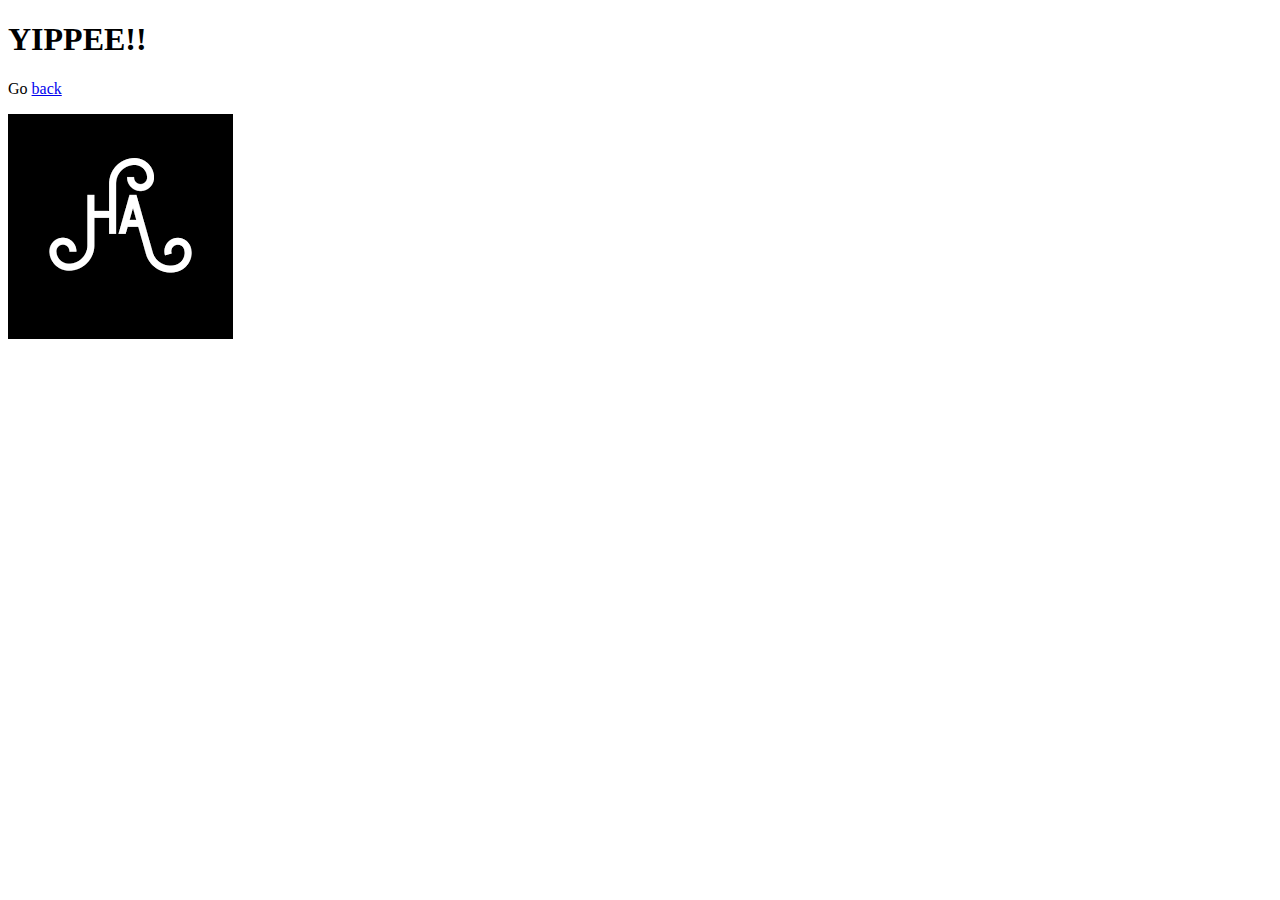
<file: personal/index.html>
<!DOCTYPE html>
<html lang="en">
  <head>
    <meta charset="UTF-8" />
    <meta name="viewport" content="width=device-width, initial-scale=1.0" />
    <title>Personal</title>
  </head>
  <!-- Body -->
  <body>
    <h1>YIPPEE!!</h1>
    <p>Go <a href="/docs/">back</a></p>
    <img src="/assets/ha.png" alt="HA" />
  </body>
</html>
</file>
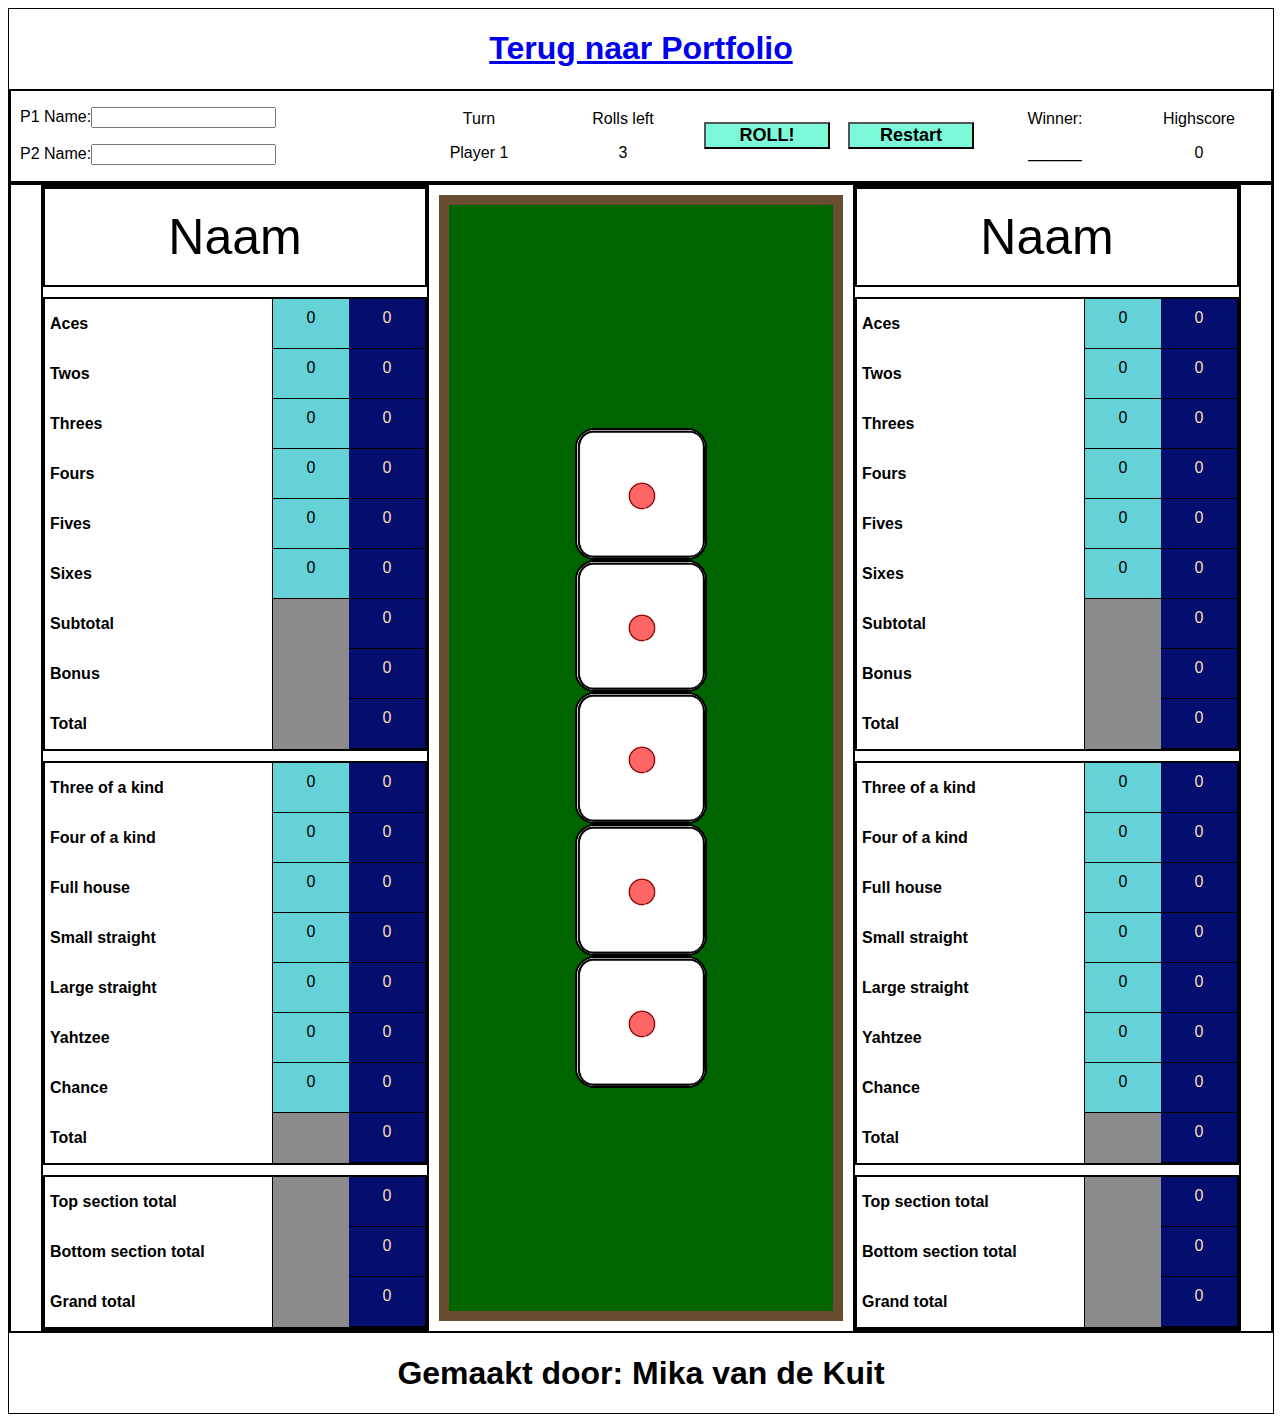
<file: portfolio/yahtzee/Index.html>
<!DOCTYPE html>
<html>
  <head>
    <meta charset="utf-8" />
    <meta http-equiv="X-UA-Compatible" content="IE=edge" />
    <title></title>
    <meta name="description" content="" />
    <meta name="viewport" content="width=device-width, initial-scale=1" />
    <link rel="stylesheet" href="Style.css" />
  </head>
  <body>
    <div class="content">
      <div>
        <h1 style="text-align: center">
          <a href="../">Terug naar Portfolio</a>
        </h1>
      </div>
      <div class="header">
        <div class="names header--item">
          <p>P1 Name:<input id="name1" name="name1" /></p>

          <p>P2 Name:<input id="name2" name="name2" /></p>
        </div>
        <div class="turn header--item">
          <p class="header--text">Turn</p>
          <p class="header--text" id="turn">Player 1</p>
          <!--de speler die aan de beurt is-->
        </div>
        <div class="rolls header--item">
          <p class="header--text">Rolls left</p>
          <p class="header--text" id="rolls">3</p>
          <!--het aantal keer dat er nog gegooit kan worden-->
        </div>
        <button class="rollButton header--item" onclick="roll()">ROLL!</button>
        <!--de roll button die on click d functie roll uitvoert in javascript-->
        <button class="rollButton header--item" onclick="resetGame()">
          Restart
        </button>
        <div class="header--item">
          <p class="header--text">Winner:</p>
          <p class="header--text" id="winner">______</p>
        </div>
        <div class="highscore header--item">
          <p class="header--text">Highscore</p>
          <p class="header--text" id="highscore">0</p>
          <!--highscore-->
        </div>
      </div>
      <div class="main">
        <div class="p1 player main--item">
          <div class="name player--item" id="displayName1">Naam</div>
          <div class="top player--item">
            <div class="singles top--item">
              <p>Aces</p>
              <p>Twos</p>
              <p>Threes</p>
              <p>Fours</p>
              <p>Fives</p>
              <p>Sixes</p>
              <p>Subtotal</p>
              <p>Bonus</p>
              <p>Total</p>
            </div>
            <div class="score--indicator top--item">
              <!--de blauwe vakjes, hier kies je welke punten je wilt gebruiken-->
              <p class="temp--score" onclick="lockScore(0)" id="aces--p1">0</p>
              <p class="temp--score" onclick="lockScore(1)" id="twos--p1">0</p>
              <p class="temp--score" onclick="lockScore(2)" id="threes--p1">
                0
              </p>
              <p class="temp--score" onclick="lockScore(3)" id="fours--p1">0</p>
              <p class="temp--score" onclick="lockScore(4)" id="fives--p1">0</p>
              <p class="temp--score" onclick="lockScore(5)" id="sixes--p1">0</p>
            </div>
            <div class="score--locked top--item">
              <!--de beige vakjes, hier zie je hoeveel punten er gewonnen zijn in die rij-->
              <p class="locked--score" id="aces--p1--locked">0</p>
              <p class="locked--score" id="twos--p1--locked">0</p>
              <p class="locked--score" id="threes--p1--locked">0</p>
              <p class="locked--score" id="fours--p1--locked">0</p>
              <p class="locked--score" id="fives--p1--locked">0</p>
              <p class="locked--score" id="sixes--p1--locked">0</p>

              <p class="locked--score" id="subtotal--p1--locked">0</p>
              <p class="locked--score" id="bonus--p1--locked">0</p>
              <p class="locked--score" id="total--p1--locked">0</p>
            </div>
          </div>
          <div class="bottom player--item">
            <div class="combinations bottom--item">
              <p>Three of a kind</p>
              <p>Four of a kind</p>
              <p>Full house</p>
              <p>Small straight</p>
              <p>Large straight</p>
              <p>Yahtzee</p>
              <p>Chance</p>
              <p>Total</p>
            </div>
            <div class="score--indicator bottom--item">
              <p class="temp--score" onclick="lockScore(6)" id="tkind--p1">0</p>
              <p class="temp--score" onclick="lockScore(7)" id="fkind--p1">0</p>
              <p class="temp--score" onclick="lockScore(8)" id="fouse--p1">0</p>
              <p class="temp--score" onclick="lockScore(9)" id="small--p1">0</p>
              <p class="temp--score" onclick="lockScore(10)" id="large--p1">
                0
              </p>
              <p class="temp--score" onclick="lockScore(11)" id="yahtzee--p1">
                0
              </p>
              <p class="temp--score" onclick="lockScore(12)" id="chance--p1">
                0
              </p>
            </div>
            <div class="score--locked bottom--item">
              <p class="locked--score" id="tkind--p1--locked">0</p>
              <p class="locked--score" id="fkind--p1--locked">0</p>
              <p class="locked--score" id="fouse--p1--locked">0</p>
              <p class="locked--score" id="small--p1--locked">0</p>
              <p class="locked--score" id="large--p1--locked">0</p>
              <p class="locked--score" id="yahtzee--p1--locked">0</p>

              <p class="locked--score" id="chance--p1--locked">0</p>
              <p class="locked--score" id="total--p1--locked">0</p>
            </div>
          </div>
          <div class="totals player--item">
            <div class="all--totals totals--item">
              <p>Top section total</p>
              <p>Bottom section total</p>
              <p>Grand total</p>
            </div>
            <div class="score--indicator totals--item"></div>
            <!-- hier schrijf je de totalen op -->
            <div class="score--locked totals--item">
              <p class="locked--score" id="top--p1--total">0</p>
              <p class="locked--score" id="bottom--p1--locked">0</p>
              <p class="locked--score" id="grand--p1--locked">0</p>
            </div>
          </div>
        </div>
        <!--Alle dobbelstenen appart-->
        <div class="table main--item">
          <img class="dice" id="die1" src="Images/Dice-1.png" />
          <img class="dice" id="die2" src="Images/Dice-1.png" />
          <img class="dice" id="die3" src="Images/Dice-1.png" />
          <img class="dice" id="die4" src="Images/Dice-1.png" />
          <img class="dice" id="die5" src="Images/Dice-1.png" />
        </div>
        <!-- alles in p2 is hetzelfde als p1, als je niet de 2 player versie wil maken haal deze div dan weg en verander de header-->
        <div class="p2 player main--item">
          <div class="name player--item" id="displayName2">Naam</div>
          <div class="top player--item">
            <div class="singles top--item">
              <p>Aces</p>
              <p>Twos</p>
              <p>Threes</p>
              <p>Fours</p>
              <p>Fives</p>
              <p>Sixes</p>
              <p>Subtotal</p>
              <p>Bonus</p>
              <p>Total</p>
            </div>
            <div class="score--indicator top--item">
              <p class="temp--score" onclick="lockScore(13)" id="aces--p2">0</p>
              <p class="temp--score" onclick="lockScore(14)" id="twos--p2">0</p>
              <p class="temp--score" onclick="lockScore(15)" id="threes--p2">
                0
              </p>
              <p class="temp--score" onclick="lockScore(16)" id="fours--p2">
                0
              </p>
              <p class="temp--score" onclick="lockScore(17)" id="fives--p2">
                0
              </p>
              <p class="temp--score" onclick="lockScore(18)" id="sixes--p2">
                0
              </p>
            </div>
            <div class="score--locked top--item">
              <p class="locked--score" id="aces--p2--locked">0</p>
              <p class="locked--score" id="twos--p2--locked">0</p>
              <p class="locked--score" id="threes--p2--locked">0</p>
              <p class="locked--score" id="fours--p2--locked">0</p>
              <p class="locked--score" id="fives--p2--locked">0</p>
              <p class="locked--score" id="sixes--p2--locked">0</p>

              <p class="locked--score" id="subtotal--p2--locked">0</p>
              <p class="locked--score" id="bonus--p2--locked">0</p>
              <p class="locked--score" id="total--p2--locked">0</p>
            </div>
          </div>
          <div class="bottom player--item">
            <div class="combinations bottom--item">
              <p>Three of a kind</p>
              <p>Four of a kind</p>
              <p>Full house</p>
              <p>Small straight</p>
              <p>Large straight</p>
              <p>Yahtzee</p>
              <p>Chance</p>
              <p>Total</p>
            </div>
            <div class="score--indicator bottom--item">
              <p class="temp--score" onclick="lockScore(19)" id="tkind--p2">
                0
              </p>
              <p class="temp--score" onclick="lockScore(20)" id="fkind--p2">
                0
              </p>
              <p class="temp--score" onclick="lockScore(21)" id="fouse--p2">
                0
              </p>
              <p class="temp--score" onclick="lockScore(22)" id="small--p2">
                0
              </p>
              <p class="temp--score" onclick="lockScore(23)" id="large--p2">
                0
              </p>
              <p class="temp--score" onclick="lockScore(24)" id="yahtzee--p2">
                0
              </p>
              <p class="temp--score" onclick="lockScore(25)" id="chance--p2">
                0
              </p>
            </div>
            <div class="score--locked bottom--item">
              <p class="locked--score" id="tkind--p2--locked">0</p>
              <p class="locked--score" id="fkind--p2--locked">0</p>
              <p class="locked--score" id="fouse--p2--locked">0</p>
              <p class="locked--score" id="small--p2--locked">0</p>
              <p class="locked--score" id="large--p2--locked">0</p>
              <p class="locked--score" id="yahtzee--p2--locked">0</p>

              <p class="locked--score" id="chance--p2--locked">0</p>
              <p class="locked--score" id="total--p2--locked">0</p>
            </div>
          </div>
          <div class="totals player--item">
            <div class="all--totals totals--item">
              <p>Top section total</p>
              <p>Bottom section total</p>
              <p>Grand total</p>
            </div>
            <div class="score--indicator totals--item"></div>
            <div class="score--locked totals--item">
              <p class="locked--score" id="top--p2--total">0</p>
              <p class="locked--score" id="bottom--p2--locked">0</p>
              <p class="locked--score" id="grand--p2--locked">0</p>
            </div>
          </div>
        </div>
      </div>
      <div style="text-align: center">
        <h1>Gemaakt door: Mika van de Kuit</h1>
      </div>
    </div>

    <script src="Index.js"></script>
  </body>
</html>
</file>
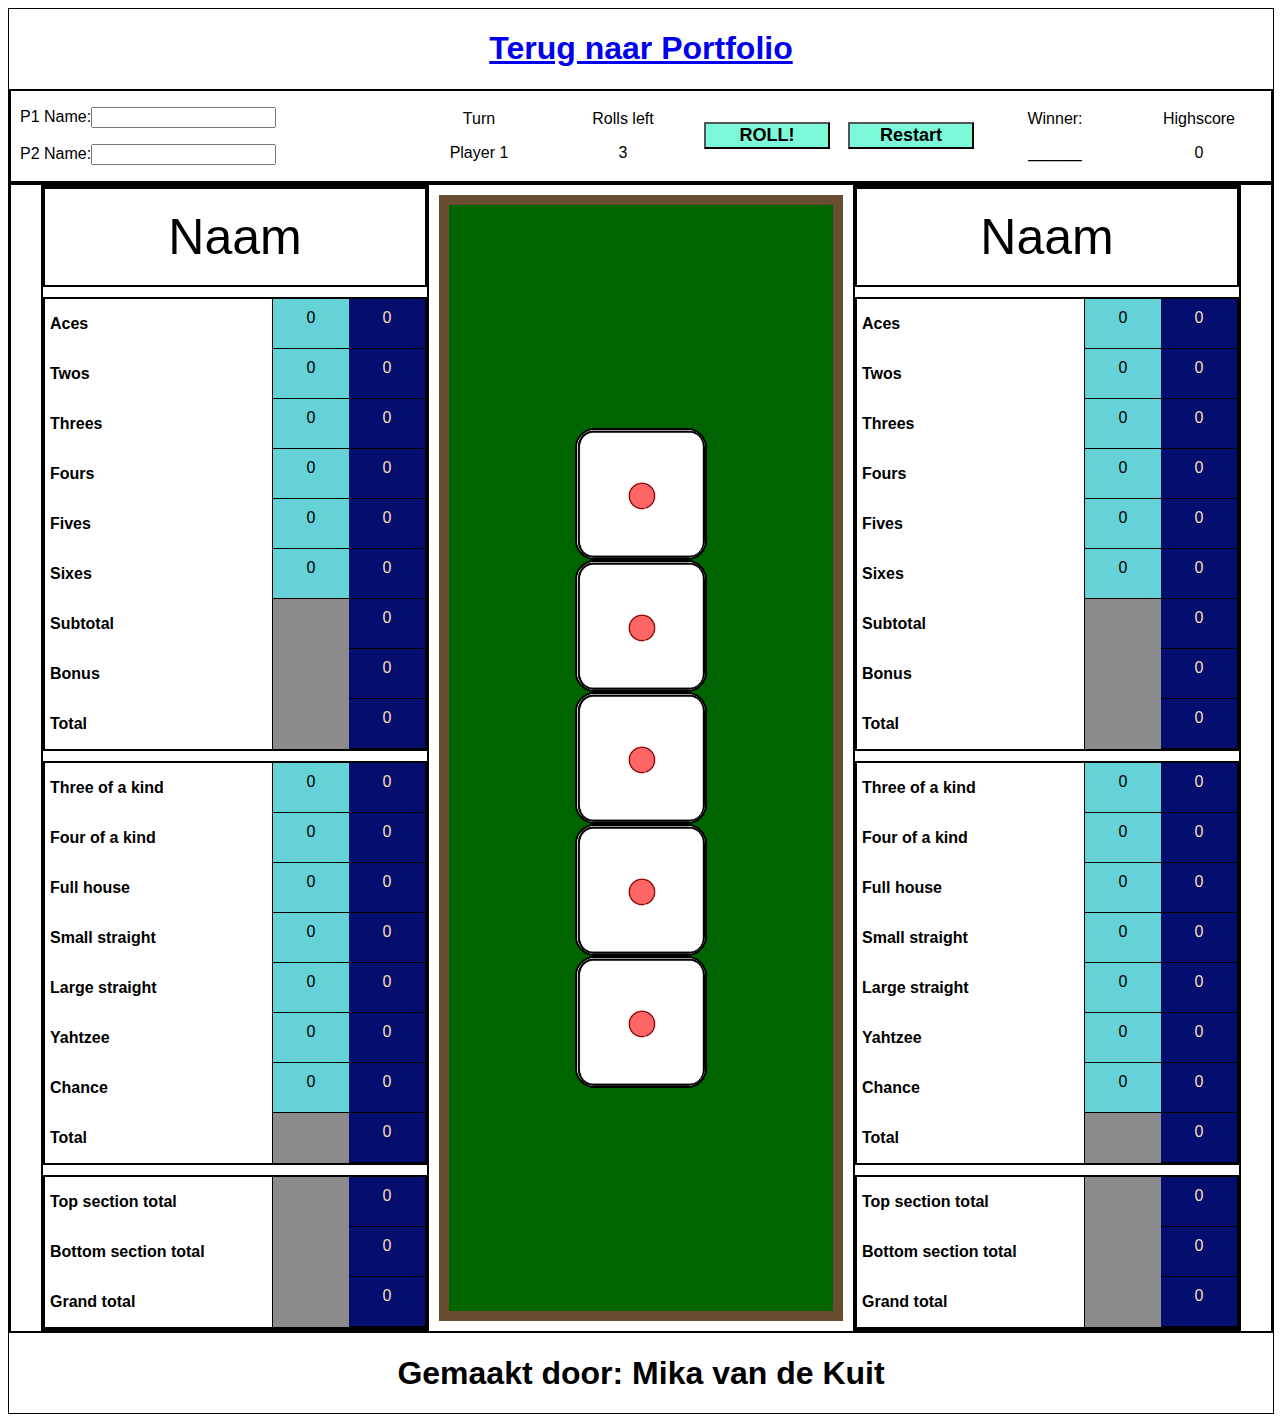
<file: portfolio/yahtzee/index.html>
<!DOCTYPE html>
<html>
  <head>
    <meta charset="utf-8" />
    <meta http-equiv="X-UA-Compatible" content="IE=edge" />
    <title></title>
    <meta name="description" content="" />
    <meta name="viewport" content="width=device-width, initial-scale=1" />
    <link rel="stylesheet" href="style.css" />
  </head>
  <body>
    <div class="content">
      <div>
        <h1 style="text-align: center">
          <a href="../">Terug naar Portfolio</a>
        </h1>
      </div>
      <div class="header">
        <div class="names header--item">
          <p>P1 Name:<input id="name1" name="name1" /></p>

          <p>P2 Name:<input id="name2" name="name2" /></p>
        </div>
        <div class="turn header--item">
          <p class="header--text">Turn</p>
          <p class="header--text" id="turn">Player 1</p>
          <!--de speler die aan de beurt is-->
        </div>
        <div class="rolls header--item">
          <p class="header--text">Rolls left</p>
          <p class="header--text" id="rolls">3</p>
          <!--het aantal keer dat er nog gegooit kan worden-->
        </div>
        <button class="rollButton header--item" onclick="roll()">ROLL!</button>
        <!--de roll button die on click d functie roll uitvoert in javascript-->
        <button class="rollButton header--item" onclick="resetGame()">
          Restart
        </button>
        <div class="header--item">
          <p class="header--text">Winner:</p>
          <p class="header--text" id="winner">______</p>
        </div>
        <div class="highscore header--item">
          <p class="header--text">Highscore</p>
          <p class="header--text" id="highscore">0</p>
          <!--highscore-->
        </div>
      </div>
      <div class="main">
        <div class="p1 player main--item">
          <div class="name player--item" id="displayName1">Naam</div>
          <div class="top player--item">
            <div class="singles top--item">
              <p>Aces</p>
              <p>Twos</p>
              <p>Threes</p>
              <p>Fours</p>
              <p>Fives</p>
              <p>Sixes</p>
              <p>Subtotal</p>
              <p>Bonus</p>
              <p>Total</p>
            </div>
            <div class="score--indicator top--item">
              <!--de blauwe vakjes, hier kies je welke punten je wilt gebruiken-->
              <p class="temp--score" onclick="lockScore(0)" id="aces--p1">0</p>
              <p class="temp--score" onclick="lockScore(1)" id="twos--p1">0</p>
              <p class="temp--score" onclick="lockScore(2)" id="threes--p1">
                0
              </p>
              <p class="temp--score" onclick="lockScore(3)" id="fours--p1">0</p>
              <p class="temp--score" onclick="lockScore(4)" id="fives--p1">0</p>
              <p class="temp--score" onclick="lockScore(5)" id="sixes--p1">0</p>
            </div>
            <div class="score--locked top--item">
              <!--de beige vakjes, hier zie je hoeveel punten er gewonnen zijn in die rij-->
              <p class="locked--score" id="aces--p1--locked">0</p>
              <p class="locked--score" id="twos--p1--locked">0</p>
              <p class="locked--score" id="threes--p1--locked">0</p>
              <p class="locked--score" id="fours--p1--locked">0</p>
              <p class="locked--score" id="fives--p1--locked">0</p>
              <p class="locked--score" id="sixes--p1--locked">0</p>

              <p class="locked--score" id="subtotal--p1--locked">0</p>
              <p class="locked--score" id="bonus--p1--locked">0</p>
              <p class="locked--score" id="total--p1--locked">0</p>
            </div>
          </div>
          <div class="bottom player--item">
            <div class="combinations bottom--item">
              <p>Three of a kind</p>
              <p>Four of a kind</p>
              <p>Full house</p>
              <p>Small straight</p>
              <p>Large straight</p>
              <p>Yahtzee</p>
              <p>Chance</p>
              <p>Total</p>
            </div>
            <div class="score--indicator bottom--item">
              <p class="temp--score" onclick="lockScore(6)" id="tkind--p1">0</p>
              <p class="temp--score" onclick="lockScore(7)" id="fkind--p1">0</p>
              <p class="temp--score" onclick="lockScore(8)" id="fouse--p1">0</p>
              <p class="temp--score" onclick="lockScore(9)" id="small--p1">0</p>
              <p class="temp--score" onclick="lockScore(10)" id="large--p1">
                0
              </p>
              <p class="temp--score" onclick="lockScore(11)" id="yahtzee--p1">
                0
              </p>
              <p class="temp--score" onclick="lockScore(12)" id="chance--p1">
                0
              </p>
            </div>
            <div class="score--locked bottom--item">
              <p class="locked--score" id="tkind--p1--locked">0</p>
              <p class="locked--score" id="fkind--p1--locked">0</p>
              <p class="locked--score" id="fouse--p1--locked">0</p>
              <p class="locked--score" id="small--p1--locked">0</p>
              <p class="locked--score" id="large--p1--locked">0</p>
              <p class="locked--score" id="yahtzee--p1--locked">0</p>

              <p class="locked--score" id="chance--p1--locked">0</p>
              <p class="locked--score" id="total--p1--locked">0</p>
            </div>
          </div>
          <div class="totals player--item">
            <div class="all--totals totals--item">
              <p>Top section total</p>
              <p>Bottom section total</p>
              <p>Grand total</p>
            </div>
            <div class="score--indicator totals--item"></div>
            <!-- hier schrijf je de totalen op -->
            <div class="score--locked totals--item">
              <p class="locked--score" id="top--p1--total">0</p>
              <p class="locked--score" id="bottom--p1--locked">0</p>
              <p class="locked--score" id="grand--p1--locked">0</p>
            </div>
          </div>
        </div>
        <!--Alle dobbelstenen appart-->
        <div class="table main--item">
          <img class="dice" id="die1" src="Images/Dice-1.png" />
          <img class="dice" id="die2" src="Images/Dice-1.png" />
          <img class="dice" id="die3" src="Images/Dice-1.png" />
          <img class="dice" id="die4" src="Images/Dice-1.png" />
          <img class="dice" id="die5" src="Images/Dice-1.png" />
        </div>
        <!-- alles in p2 is hetzelfde als p1, als je niet de 2 player versie wil maken haal deze div dan weg en verander de header-->
        <div class="p2 player main--item">
          <div class="name player--item" id="displayName2">Naam</div>
          <div class="top player--item">
            <div class="singles top--item">
              <p>Aces</p>
              <p>Twos</p>
              <p>Threes</p>
              <p>Fours</p>
              <p>Fives</p>
              <p>Sixes</p>
              <p>Subtotal</p>
              <p>Bonus</p>
              <p>Total</p>
            </div>
            <div class="score--indicator top--item">
              <p class="temp--score" onclick="lockScore(13)" id="aces--p2">0</p>
              <p class="temp--score" onclick="lockScore(14)" id="twos--p2">0</p>
              <p class="temp--score" onclick="lockScore(15)" id="threes--p2">
                0
              </p>
              <p class="temp--score" onclick="lockScore(16)" id="fours--p2">
                0
              </p>
              <p class="temp--score" onclick="lockScore(17)" id="fives--p2">
                0
              </p>
              <p class="temp--score" onclick="lockScore(18)" id="sixes--p2">
                0
              </p>
            </div>
            <div class="score--locked top--item">
              <p class="locked--score" id="aces--p2--locked">0</p>
              <p class="locked--score" id="twos--p2--locked">0</p>
              <p class="locked--score" id="threes--p2--locked">0</p>
              <p class="locked--score" id="fours--p2--locked">0</p>
              <p class="locked--score" id="fives--p2--locked">0</p>
              <p class="locked--score" id="sixes--p2--locked">0</p>

              <p class="locked--score" id="subtotal--p2--locked">0</p>
              <p class="locked--score" id="bonus--p2--locked">0</p>
              <p class="locked--score" id="total--p2--locked">0</p>
            </div>
          </div>
          <div class="bottom player--item">
            <div class="combinations bottom--item">
              <p>Three of a kind</p>
              <p>Four of a kind</p>
              <p>Full house</p>
              <p>Small straight</p>
              <p>Large straight</p>
              <p>Yahtzee</p>
              <p>Chance</p>
              <p>Total</p>
            </div>
            <div class="score--indicator bottom--item">
              <p class="temp--score" onclick="lockScore(19)" id="tkind--p2">
                0
              </p>
              <p class="temp--score" onclick="lockScore(20)" id="fkind--p2">
                0
              </p>
              <p class="temp--score" onclick="lockScore(21)" id="fouse--p2">
                0
              </p>
              <p class="temp--score" onclick="lockScore(22)" id="small--p2">
                0
              </p>
              <p class="temp--score" onclick="lockScore(23)" id="large--p2">
                0
              </p>
              <p class="temp--score" onclick="lockScore(24)" id="yahtzee--p2">
                0
              </p>
              <p class="temp--score" onclick="lockScore(25)" id="chance--p2">
                0
              </p>
            </div>
            <div class="score--locked bottom--item">
              <p class="locked--score" id="tkind--p2--locked">0</p>
              <p class="locked--score" id="fkind--p2--locked">0</p>
              <p class="locked--score" id="fouse--p2--locked">0</p>
              <p class="locked--score" id="small--p2--locked">0</p>
              <p class="locked--score" id="large--p2--locked">0</p>
              <p class="locked--score" id="yahtzee--p2--locked">0</p>

              <p class="locked--score" id="chance--p2--locked">0</p>
              <p class="locked--score" id="total--p2--locked">0</p>
            </div>
          </div>
          <div class="totals player--item">
            <div class="all--totals totals--item">
              <p>Top section total</p>
              <p>Bottom section total</p>
              <p>Grand total</p>
            </div>
            <div class="score--indicator totals--item"></div>
            <div class="score--locked totals--item">
              <p class="locked--score" id="top--p2--total">0</p>
              <p class="locked--score" id="bottom--p2--locked">0</p>
              <p class="locked--score" id="grand--p2--locked">0</p>
            </div>
          </div>
        </div>
      </div>
      <div style="text-align: center">
        <h1>Gemaakt door: Mika van de Kuit</h1>
      </div>
    </div>

    <script src="Index.js"></script>
  </body>
</html>
</file>
<file: portfolio/yahtzee/Style.css>
/*css, verander naar eigen stijl op eigen risico*/
* {
  font-family: Arial, Helvetica, sans-serif;
}
.content {
  width: 100%;
  height: 100%;
  margin: 0 auto;
  border: 1px solid black;
  display: flex;
  flex-direction: column;
}
.header,
.footer {
  border: 2px solid black;
  display: flex;
  min-height: fit-content;
  word-wrap: break-word;
}
.name {
  text-align: center;
  min-height: max-content;
  font-size: 50px;
  padding: 5%;
}

.player {
  display: flex;
  gap: 10px;

  flex-direction: column;
}
.player--item {
  border: 2px solid black;
  height: max-content;
  grid-template-columns: 3fr 1fr 1fr;
}
.top,
.singles,
.score--indicator,
.score--locked,
.bottom,
.combinations,
.totals,
.all--totals {
  display: grid;
}

.singles,
.top--item {
  grid-template-rows: repeat(9, 1fr);
}
.bottom--item {
  grid-template-rows: repeat(8, 1fr);
}

.totals--item {
  grid-template-rows: repeat(3, 1fr);
}
.singles,
.combinations,
.all--totals {
  padding-left: 5px;
  font-size: medium;
  font-weight: bold;
  border-right: 1px solid black;
}
.score--indicator {
  background-color: #8b8b8b;
}

.score--locked {
  text-align: center;
  background-color: beige;
}
.temp--score {
  margin: 0px;
  padding: auto;
  padding-top: 10px;
  text-align: center;
  border-bottom: 1px solid black;
  background-color: #64d2d6;
}

.locked--score {
  margin: 0px;
  padding: auto;
  padding-top: 10px;
  text-align: center;
  border-bottom: 1px solid black;
  background-color: #040e6e;
  color: wheat;
}
.main {
  display: flex;
  flex-direction: row;
  flex-wrap: wrap;
  flex-basis: 10px;
  justify-content: center;
  border: 2px solid black;
}
.main--item {
  min-width: 30vw;
  border: 2px solid black;
}
.table {
  display: flex;
  flex-direction: column;
  flex-wrap: wrap;
  justify-content: center;
  align-items: center;
  min-width: 30vw;
  background: #006400;
  margin: 10px;
  border: 10px solid #684d32;
}
.dice {
  width: 10vw;
  height: 10vw;
  max-height: 150px;
  max-width: 150px;
  border: 2px solid black;
  background-color: antiquewhite;
  border-radius: 15%;
}
.header--item {
  min-width: 10%;
  margin: auto;
}
.header--text {
  text-align: center;
}
.names {
  min-width: 30%;
}
.rollButton {
  background-color: #7cf9d6;
  font-size: large;
  font-weight: bold;
}
.rollButton:hover {
  background-color: #6feeb7;
}
.rollButton:active {
  background-color: #7fccb6;
}
</file>
<file: portfolio/yahtzee/style.css>
/*css, verander naar eigen stijl op eigen risico*/
* {
  font-family: Arial, Helvetica, sans-serif;
}
.content {
  width: 100%;
  height: 100%;
  margin: 0 auto;
  border: 1px solid black;
  display: flex;
  flex-direction: column;
}
.header,
.footer {
  border: 2px solid black;
  display: flex;
  min-height: fit-content;
  word-wrap: break-word;
}
.name {
  text-align: center;
  min-height: max-content;
  font-size: 50px;
  padding: 5%;
}

.player {
  display: flex;
  gap: 10px;

  flex-direction: column;
}
.player--item {
  border: 2px solid black;
  height: max-content;
  grid-template-columns: 3fr 1fr 1fr;
}
.top,
.singles,
.score--indicator,
.score--locked,
.bottom,
.combinations,
.totals,
.all--totals {
  display: grid;
}

.singles,
.top--item {
  grid-template-rows: repeat(9, 1fr);
}
.bottom--item {
  grid-template-rows: repeat(8, 1fr);
}

.totals--item {
  grid-template-rows: repeat(3, 1fr);
}
.singles,
.combinations,
.all--totals {
  padding-left: 5px;
  font-size: medium;
  font-weight: bold;
  border-right: 1px solid black;
}
.score--indicator {
  background-color: #8b8b8b;
}

.score--locked {
  text-align: center;
  background-color: beige;
}
.temp--score {
  margin: 0px;
  padding: auto;
  padding-top: 10px;
  text-align: center;
  border-bottom: 1px solid black;
  background-color: #64d2d6;
}

.locked--score {
  margin: 0px;
  padding: auto;
  padding-top: 10px;
  text-align: center;
  border-bottom: 1px solid black;
  background-color: #040e6e;
  color: wheat;
}
.main {
  display: flex;
  flex-direction: row;
  flex-wrap: wrap;
  flex-basis: 10px;
  justify-content: center;
  border: 2px solid black;
}
.main--item {
  min-width: 30vw;
  border: 2px solid black;
}
.table {
  display: flex;
  flex-direction: column;
  flex-wrap: wrap;
  justify-content: center;
  align-items: center;
  min-width: 30vw;
  background: #006400;
  margin: 10px;
  border: 10px solid #684d32;
}
.dice {
  width: 10vw;
  height: 10vw;
  max-height: 150px;
  max-width: 150px;
  border: 2px solid black;
  background-color: antiquewhite;
  border-radius: 15%;
}
.header--item {
  min-width: 10%;
  margin: auto;
}
.header--text {
  text-align: center;
}
.names {
  min-width: 30%;
}
.rollButton {
  background-color: #7cf9d6;
  font-size: large;
  font-weight: bold;
}
.rollButton:hover {
  background-color: #6feeb7;
}
.rollButton:active {
  background-color: #7fccb6;
}
</file>
